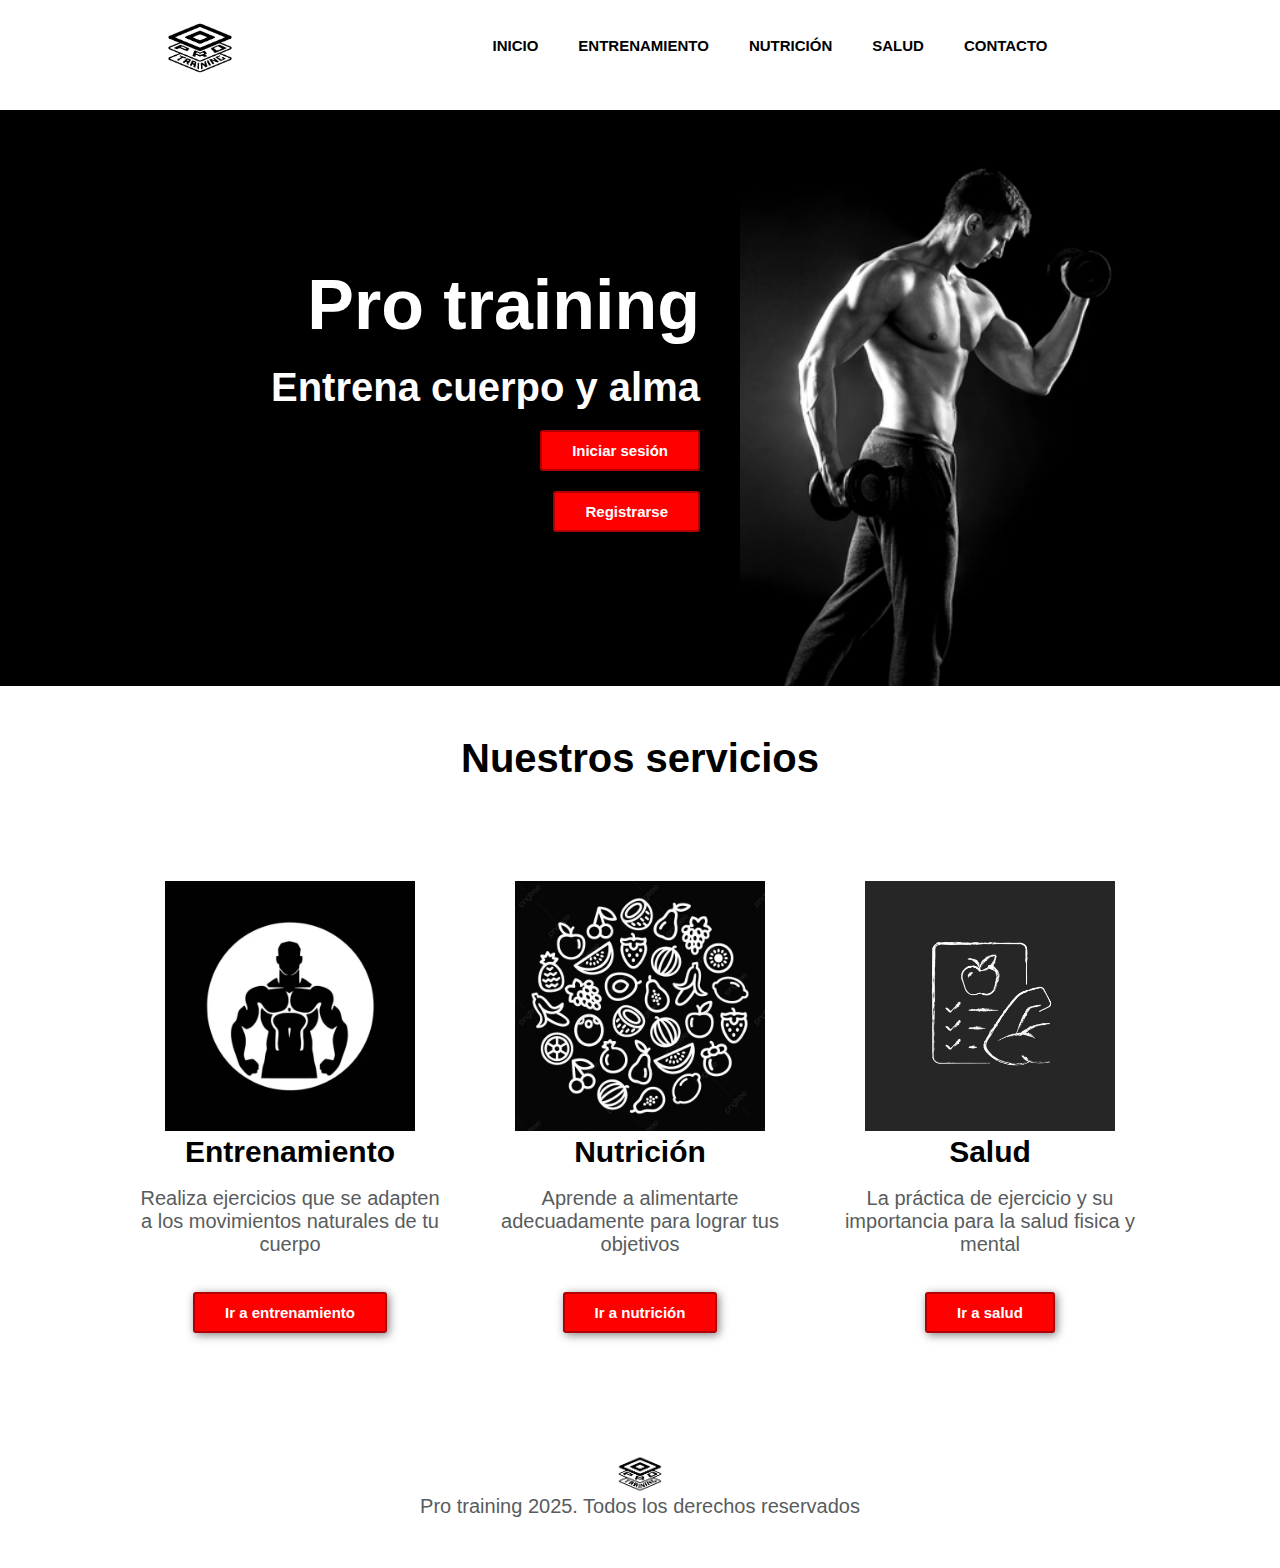
<file: index.html>
<!DOCTYPE html>
<html lang="en">
<head>
    <meta charset="UTF-8">
    <meta name="viewport" content="width=device-width, initial-scale=1.0">
    <title>Pro training</title>
    <link rel="stylesheet" href="styles.css">
</head>
<body>
    <!---Copiar desde aqui-->
    <header>
        <div class="logosuperior">
            <img src="img/logo.png" alt="logo Pro Training" class="logosup">
        </div>
        <nav>
            <ul class="menu-principal">
                <li><a href="index.html">INICIO</a></li>
                <li><a href="entrena.html">ENTRENAMIENTO</a>
                    <ul class="menu-desplegable">
                        <li><a href="fullbody.html">Full body</a></li>
                        <li><a href="trensup.html">Tren superior</a></li>
                        <li><a href="treninf.html">Tren inferior</a></li>
                    </ul></li>
                <li><a href="nutricion.html">NUTRICIÓN</a>
                    <ul class="menu-desplegable">
                        <li><a href="plandefinicion.html">Plan definición</a></li>
                        <li><a href="planmuscular.html">Plan masa muscular</a></li>
                    </ul></li>
                <li><a href="salud.html">SALUD</a></li>
                <li><a href="contacto.html">CONTACTO</a></li>
            </ul>
        </nav>
    </header>
    <!---Hasta aqui-->
    <div class="inicio-pre">
        <div class="bloque1">
        <h1>Pro training</h1>
        <h2 class="blanco">Entrena cuerpo y alma</h2>
    <button class="btn-inicioses"><a href="iniciosesion.html">Iniciar sesión</a></button>
        <button class="btn-registro"><a href="registro.html">Registrarse</a></button>  
        </div>
        <img src="img/foto_header.jpg" alt="Imagen inicio" class="img-inicio">
    </div>
    
    <h2 class="subti">Nuestros servicios</h2>
    <section class="nservicios">
        <div class="columnas">
            <img src="img/carr1.jpg" alt="Carta1" class="imagenes-carr"><br>
            <h3>Entrenamiento</h3><br>
            <p>Realiza ejercicios que se adapten a los movimientos naturales de tu cuerpo</p><br><br>
            <button><a href="entrena.html">Ir a entrenamiento</a></button>
        </div>
        <div class="columnas">
            <img src="img/carr2.png" alt="Carta2" class="imagenes-carr"><br>
            <h3>Nutrición</h3><br>
            <p>Aprende a alimentarte adecuadamente para lograr tus objetivos</p><br><br>
            <button><a href="nutricion.html">Ir a nutrición</a></button>
        </div>
        <div class="columnas">
            <img src="img/carr3.jpg" alt="Carta3" class="imagenes-carr"><br>
            <h3>Salud</h3><br>
            <p>La práctica de ejercicio y su importancia para la salud fisica y mental</p><br><br>
            <button><a href="salud.html">Ir a salud</a></button>
        </div>
    </div>
    </section>
    <footer>
        <img src="img/logo.png" alt="Pro Training Logo">
        <p>Pro training 2025. Todos los derechos reservados</p>
    </footer>
</body>
</html>
</file>
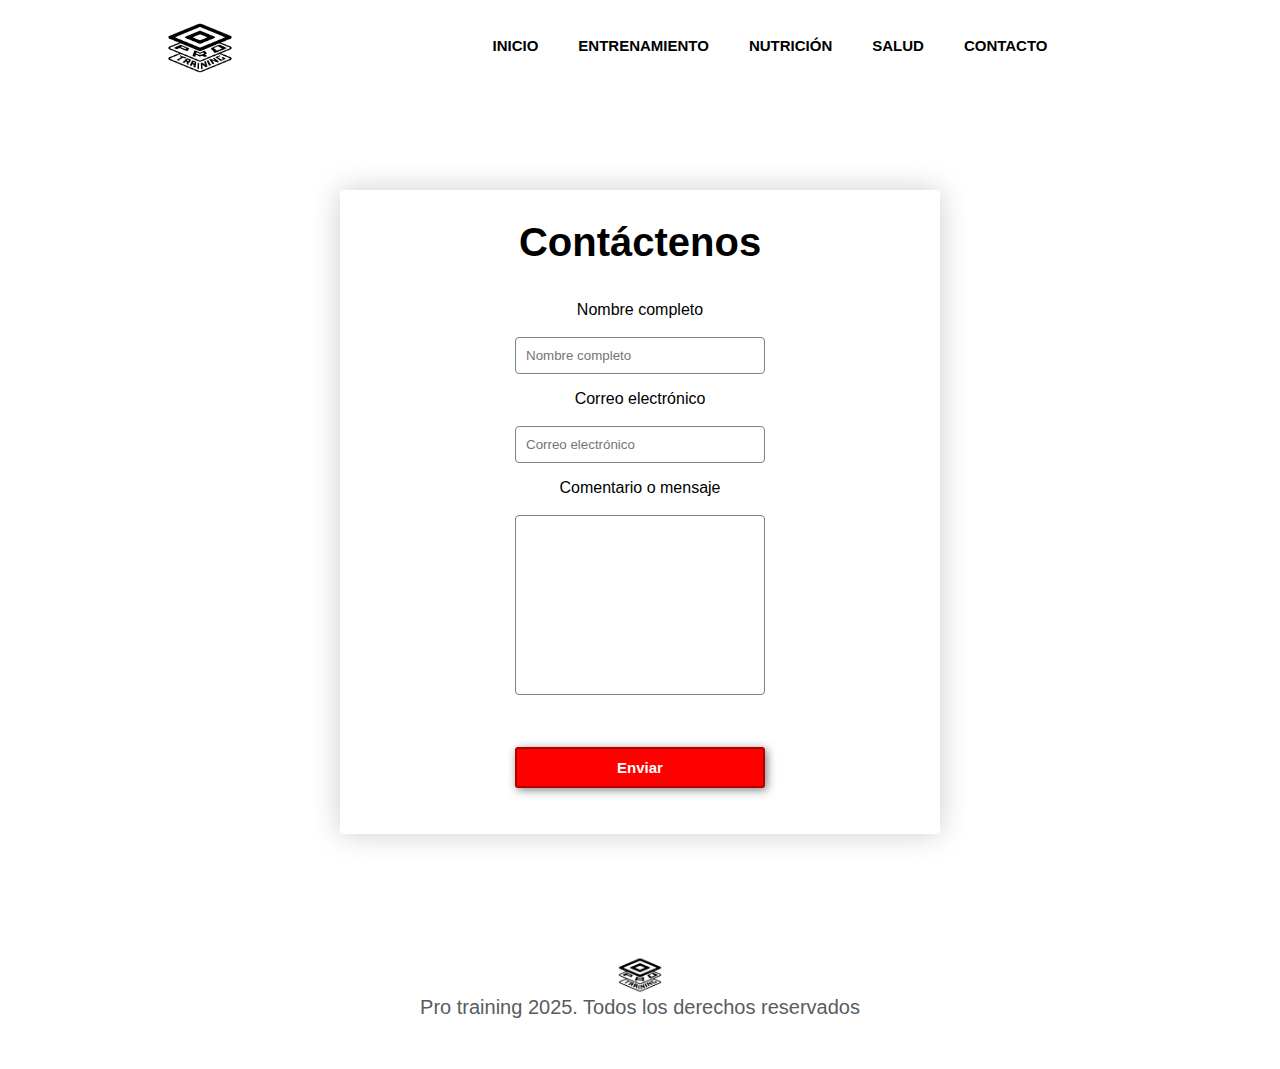
<file: contacto.html>
<!DOCTYPE html>
<html lang="en">
<head>
    <meta charset="UTF-8">
    <meta name="viewport" content="width=device-width, initial-scale=1.0">
    <title>Pro training</title>
    <link rel="stylesheet" href="styles.css">
</head>
<body>
    <header>
        <div class="logosuperior">
            <img src="img/logo.png" alt="logo Pro Training" class="logosup">
        </div>
        <nav>
            <ul class="menu-principal">
                <li><a href="index.html">INICIO</a></li>
                <li><a href="entrena.html">ENTRENAMIENTO</a>
                    <ul class="menu-desplegable">
                        <li><a href="fullbody.html">Full body</a></li>
                        <li><a href="trensup.html">Tren superior</a></li>
                        <li><a href="treninf.html">Tren inferior</a></li>
                    </ul></li>
                <li><a href="nutricion.html">NUTRICIÓN</a>
                    <ul class="menu-desplegable">
                        <li><a href="plandefinicion.html">Plan definición</a></li>
                        <li><a href="planmuscular.html">Plan masa muscular</a></li>
                    </ul></li>
                <li><a href="salud.html">SALUD</a></li>
                <li><a href="contacto.html">CONTACTO</a></li>
            </ul>
        </nav>
    </header>
    <form action="" class="form-contacto">
        <h2>Contáctenos</h2><br><br>
        <label for="nombrecon">Nombre completo</label><br>
        <input type="text" id="nombrecon" name="nombre" placeholder="Nombre completo">
        <label for="correocon">Correo electrónico</label><br>
        <input type="email" id="correocon" name="email" placeholder="Correo electrónico">
        <label for="comentariocon">Comentario o mensaje</label><br>
        <input type="text" id="comentariocon" name="comentario"><br><br>
        <input type="submit" value="Enviar" class="btnforms">
    </form>
    <footer>
        <img src="img/logo.png" alt="Pro Training Logo">
        <p>Pro training 2025. Todos los derechos reservados</p>
    </footer>
</body>
</html>
</file>
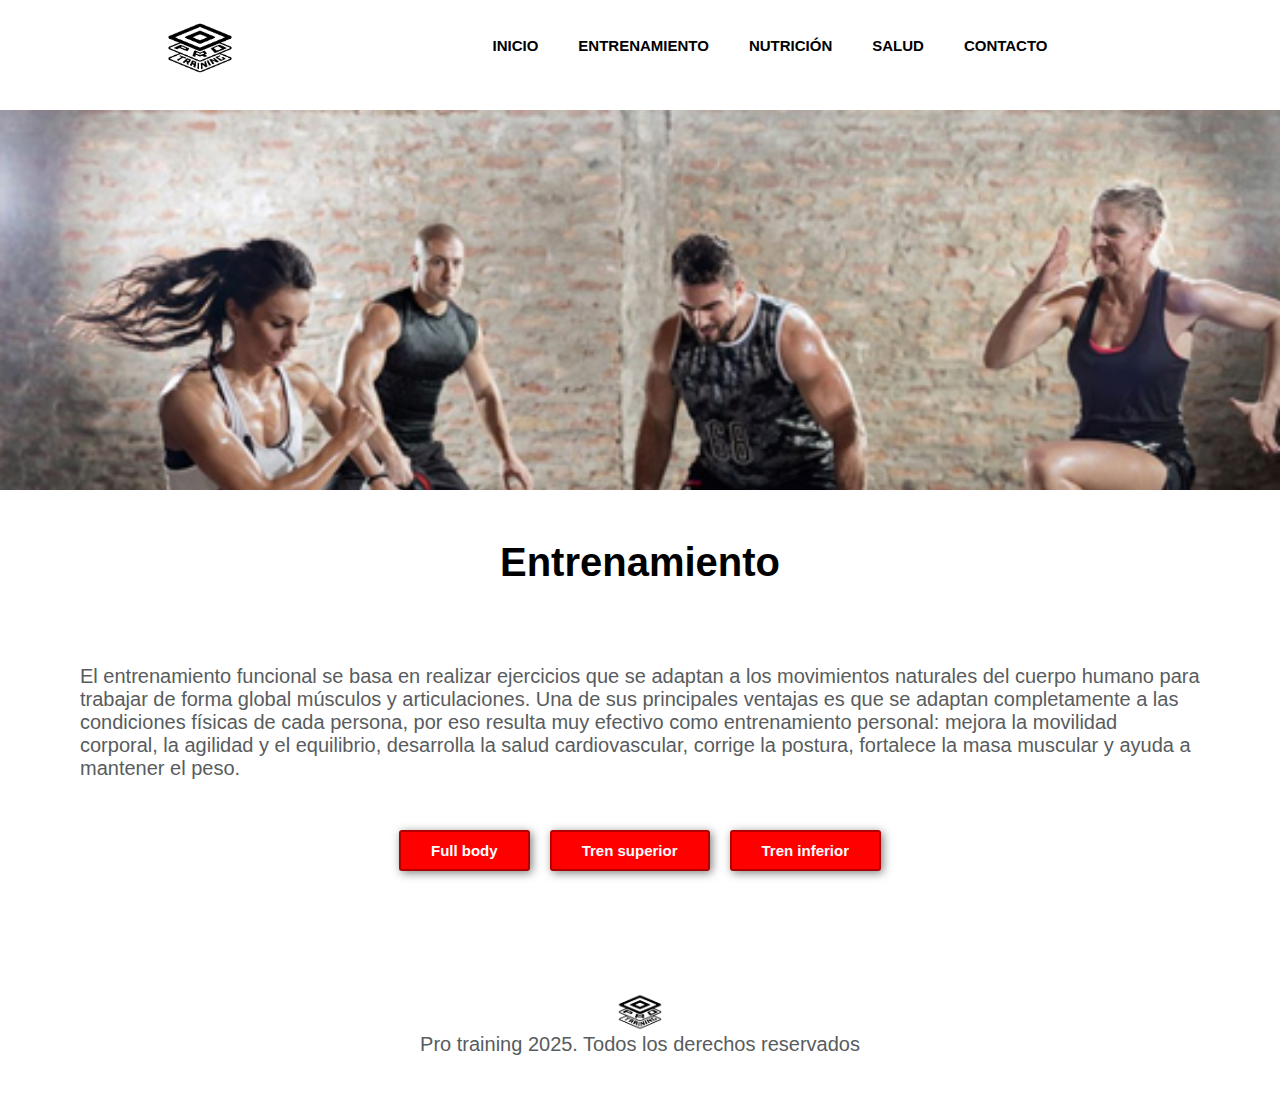
<file: entrena.html>
<!DOCTYPE html>
<html lang="es">
<head>
    <meta charset="UTF-8">
    <meta name="viewport" content="width=device-width, initial-scale=1.0">
    <title>Pro training</title>
    <link rel="stylesheet" href="styles.css">
    
</head>
<body>

    <header>
        <div class="logosuperior">
            <img src="img/logo.png" alt="logo Pro Training" class="logosup">
        </div>
        <nav>
            <ul class="menu-principal">
                <li><a href="index.html">INICIO</a></li>
                <li><a href="entrena.html">ENTRENAMIENTO</a>
                    <ul class="menu-desplegable">
                        <li><a href="fullbody.html">Full body</a></li>
                        <li><a href="trensup.html">Tren superior</a></li>
                        <li><a href="treninf.html">Tren inferior</a></li>
                    </ul></li>
                <li><a href="nutricion.html">NUTRICIÓN</a>
                    <ul class="menu-desplegable">
                        <li><a href="plandefinicion.html">Plan definición</a></li>
                        <li><a href="planmuscular.html">Plan masa muscular</a></li>
                    </ul></li>
                <li><a href="salud.html">SALUD</a></li>
                <li><a href="contacto.html">CONTACTO</a></li>
            </ul>
        </nav>
    </header>
<div  class="entre1"></div>
<h2 class="titulosgenerales">Entrenamiento</h2>

<p class="parrafogene">
    El entrenamiento funcional se basa en realizar ejercicios que se adaptan a los movimientos naturales del cuerpo humano</strong> 
    para trabajar de forma global músculos y articulaciones. Una de sus principales ventajas es que 
    se adaptan completamente a las condiciones físicas de cada persona, por eso resulta muy efectivo como entrenamiento personal: 
    mejora la movilidad corporal, la agilidad y el equilibrio, desarrolla la salud cardiovascular, corrige la postura, 
    fortalece la masa muscular y ayuda a mantener el peso.
</p>

<div class="btndireccion">
<button><a href="fullbody.html">Full body</a></button>
<button><a href="trensup.html">Tren superior</a></button>
<button><a href="treninf.html">Tren inferior</a></button>
</div>

<footer>
    <img src="img/logo.png" alt="Pro Training Logo">
    <p>Pro training 2025. Todos los derechos reservados</p>
</footer>

</body>
</html>
</file>
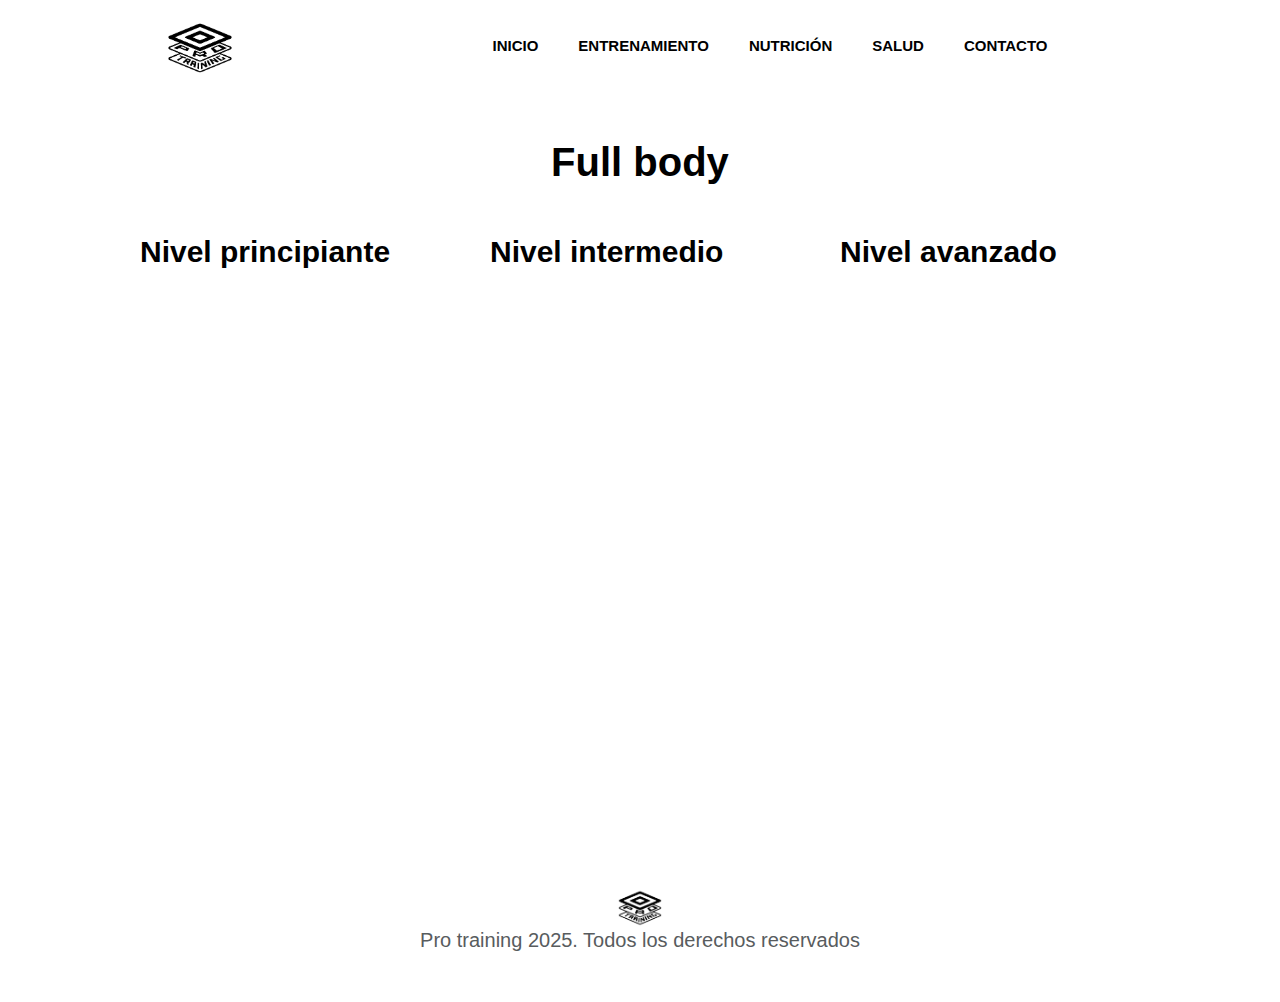
<file: fullbody.html>
<!DOCTYPE html>
<html lang="es">
<head>
    <meta charset="UTF-8">
    <meta name="viewport" content="width=device-width, initial-scale=1.0">
    <title>Pro training</title>
    <link rel="stylesheet" href="styles.css">
</head>
<body>

    <header>
        <div class="logosuperior">
            <img src="img/logo.png" alt="logo Pro Training" class="logosup">
        </div>
        <nav>
            <ul class="menu-principal">
                <li><a href="index.html">INICIO</a></li>
                <li><a href="entrena.html">ENTRENAMIENTO</a>
                    <ul class="menu-desplegable">
                        <li><a href="fullbody.html">Full body</a></li>
                        <li><a href="trensup.html">Tren superior</a></li>
                        <li><a href="treninf.html">Tren inferior</a></li>
                    </ul></li>
                <li><a href="nutricion.html">NUTRICIÓN</a>
                    <ul class="menu-desplegable">
                        <li><a href="plandefinicion.html">Plan definición</a></li>
                        <li><a href="planmuscular.html">Plan masa muscular</a></li>
                    </ul></li>
                <li><a href="salud.html">SALUD</a></li>
                <li><a href="contacto.html">CONTACTO</a></li>
            </ul>
        </nav>
    </header>

    <!-- Títulos -->
    <main>
        
        <h2 class="titulosgenerales">Full body</h2>

        <!-- Sección de niveles -->
        <section class="vidsecciones">
            <div class="videoscol">
                <h3>Nivel principiante</h3><br>
                <iframe width="300" height="200" src="https://www.youtube.com/embed/VIDEO_ID1" frameborder="0" allowfullscreen></iframe><br><br>
            </div>

            <div class="videoscol">
                <h3>Nivel intermedio</h3><br>
                <iframe width="300" height="200" src="https://www.youtube.com/embed/VIDEO_ID2" frameborder="0" allowfullscreen></iframe><br><br>
            </div>

            <div class="videoscol">
                <h3>Nivel avanzado</h3><br>
                <iframe width="300" height="200" src="https://www.youtube.com/embed/VIDEO_ID3" frameborder="0" allowfullscreen></iframe><br><br>
            </div>
        </section><br><br>

        <section class="vidsecciones">
            <div class="videoscol">
                <iframe width="300" height="200" src="https://www.youtube.com/embed/VIDEO_ID1" frameborder="0" allowfullscreen></iframe><br><br>
            </div>

            <div class="videoscol">
                <iframe width="300" height="200" src="https://www.youtube.com/embed/VIDEO_ID2" frameborder="0" allowfullscreen></iframe><br><br>
            </div>

            <div class="videoscol">
                <iframe width="300" height="200" src="https://www.youtube.com/embed/VIDEO_ID3" frameborder="0" allowfullscreen></iframe><br><br>
            </div>
        </section>
    </main>

    <!-- Footer -->
    <footer>
        <img src="img/logo.png" alt="Pro Training Logo">
        <p>Pro training 2025. Todos los derechos reservados</p>
    </footer>

</body>
</html>
</file>
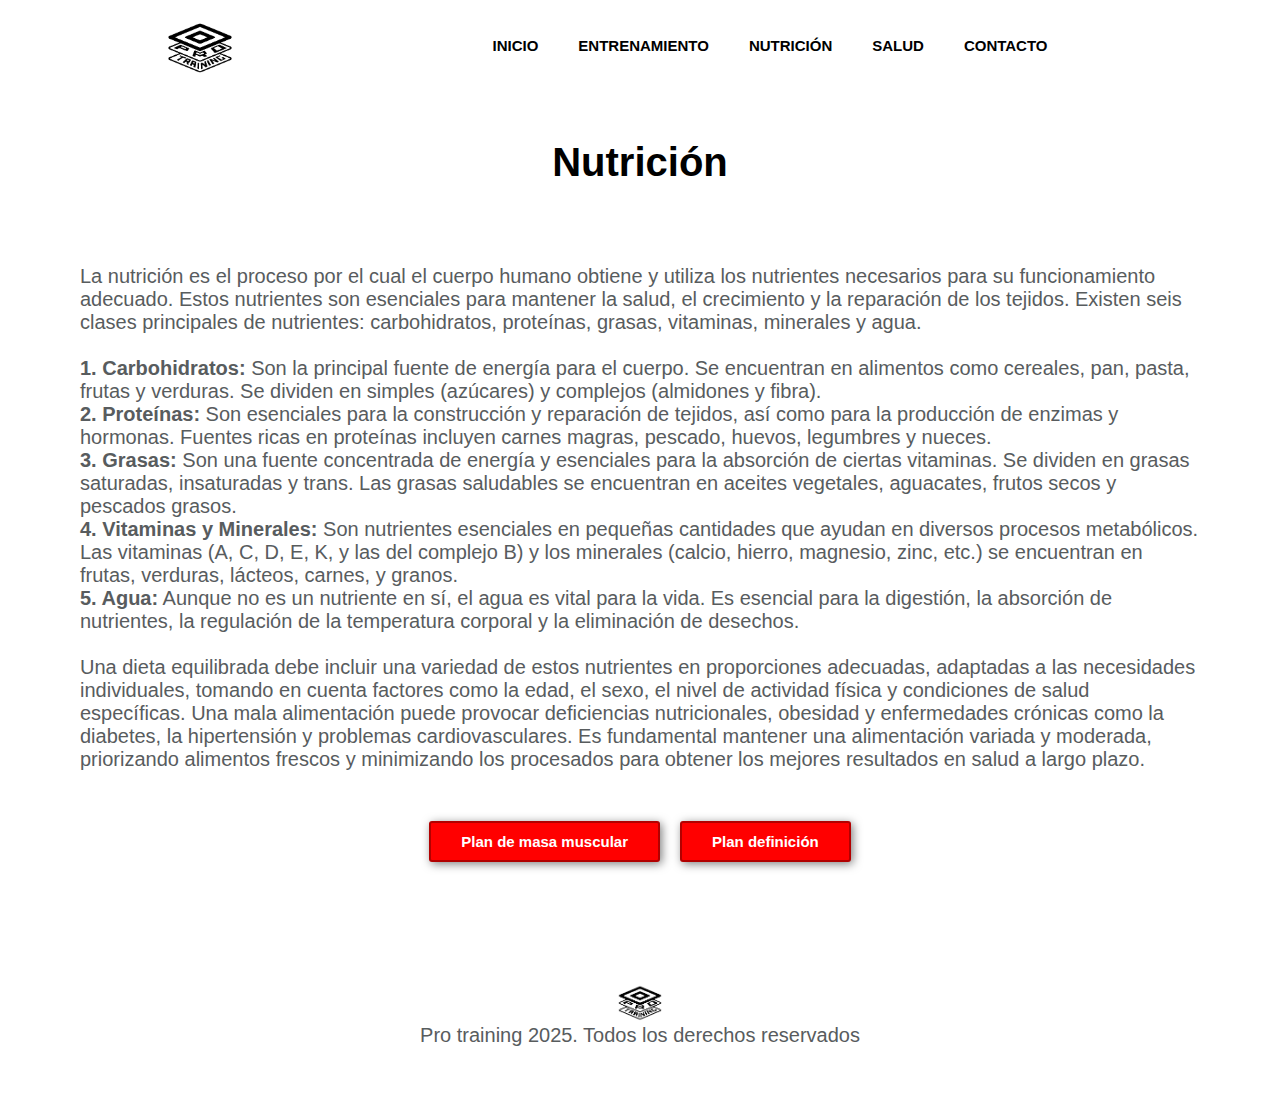
<file: nutricion.html>
<!DOCTYPE html>
<html lang="en">
<head>
    <meta charset="UTF-8">
    <meta name="viewport" content="width=device-width, initial-scale=1.0">
    <title>Pro trining</title>
    <link rel="stylesheet" href="styles.css">
</head>
<body>
    <header>
        <div class="logosuperior">
            <img src="img/logo.png" alt="logo Pro Training" class="logosup">
        </div>
        <nav>
            <ul class="menu-principal">
                <li><a href="index.html">INICIO</a></li>
                <li><a href="entrena.html">ENTRENAMIENTO</a>
                    <ul class="menu-desplegable">
                        <li><a href="fullbody.html">Full body</a></li>
                        <li><a href="trensup.html">Tren superior</a></li>
                        <li><a href="treninf.html">Tren inferior</a></li>
                    </ul></li>
                <li><a href="nutricion.html">NUTRICIÓN</a>
                    <ul class="menu-desplegable">
                        <li><a href="plandefinicion.html">Plan definición</a></li>
                        <li><a href="planmuscular.html">Plan masa muscular</a></li>
                    </ul></li>
                <li><a href="salud.html">SALUD</a></li>
                <li><a href="contacto.html">CONTACTO</a></li>
            </ul>
        </nav>
    </header>
    <h2 class="titulosgenerales">Nutrición</h2>
    <div>
        <p class="parrafogene">
            La nutrición es el proceso por el cual el cuerpo humano obtiene y utiliza los nutrientes necesarios para su funcionamiento adecuado. Estos nutrientes son esenciales para mantener la salud, el crecimiento y la reparación de los tejidos. Existen seis clases principales de nutrientes: carbohidratos, proteínas, grasas, vitaminas, minerales y agua. <br><br>
            <b>1. Carbohidratos:</b> Son la principal fuente de energía para el cuerpo. Se encuentran en alimentos como cereales, pan, pasta, frutas y verduras. Se dividen en simples (azúcares) y complejos (almidones y fibra). <br>
            <b>2.	Proteínas:</b> Son esenciales para la construcción y reparación de tejidos, así como para la producción de enzimas y hormonas. Fuentes ricas en proteínas incluyen carnes magras, pescado, huevos, legumbres y nueces. <br>
            <b>3.	Grasas:</b> Son una fuente concentrada de energía y esenciales para la absorción de ciertas vitaminas. Se dividen en grasas saturadas, insaturadas y trans. Las grasas saludables se encuentran en aceites vegetales, aguacates, frutos secos y pescados grasos. <br>
            <b>4.	Vitaminas y Minerales:</b> Son nutrientes esenciales en pequeñas cantidades que ayudan en diversos procesos metabólicos. Las vitaminas (A, C, D, E, K, y las del complejo B) y los minerales (calcio, hierro, magnesio, zinc, etc.) se encuentran en frutas, verduras, lácteos, carnes, y granos. <br>
            <b>5.	Agua:</b> Aunque no es un nutriente en sí, el agua es vital para la vida. Es esencial para la digestión, la absorción de nutrientes, la regulación de la temperatura corporal y la eliminación de desechos. <br><br>
            Una dieta equilibrada debe incluir una variedad de estos nutrientes en proporciones adecuadas, adaptadas a las necesidades individuales, tomando en cuenta factores como la edad, el sexo, el nivel de actividad física y condiciones de salud específicas. Una mala alimentación puede provocar deficiencias nutricionales, obesidad y enfermedades crónicas como la diabetes, la hipertensión y problemas cardiovasculares.
            Es fundamental mantener una alimentación variada y moderada, priorizando alimentos frescos y minimizando los procesados para obtener los mejores resultados en salud a largo plazo.

        </p>
    </div>

    <div class="btndireccion">
        <button><a href="planmuscular.html">Plan de masa muscular</a></button>
        <button><a href="plandefinicion.html">Plan definición</a></button>
        </div>

    <footer>
        <img src="img/logo.png" alt="Pro Training Logo">
        <p>Pro training 2025. Todos los derechos reservados</p>
    </footer>
</body>
</html>
</file>
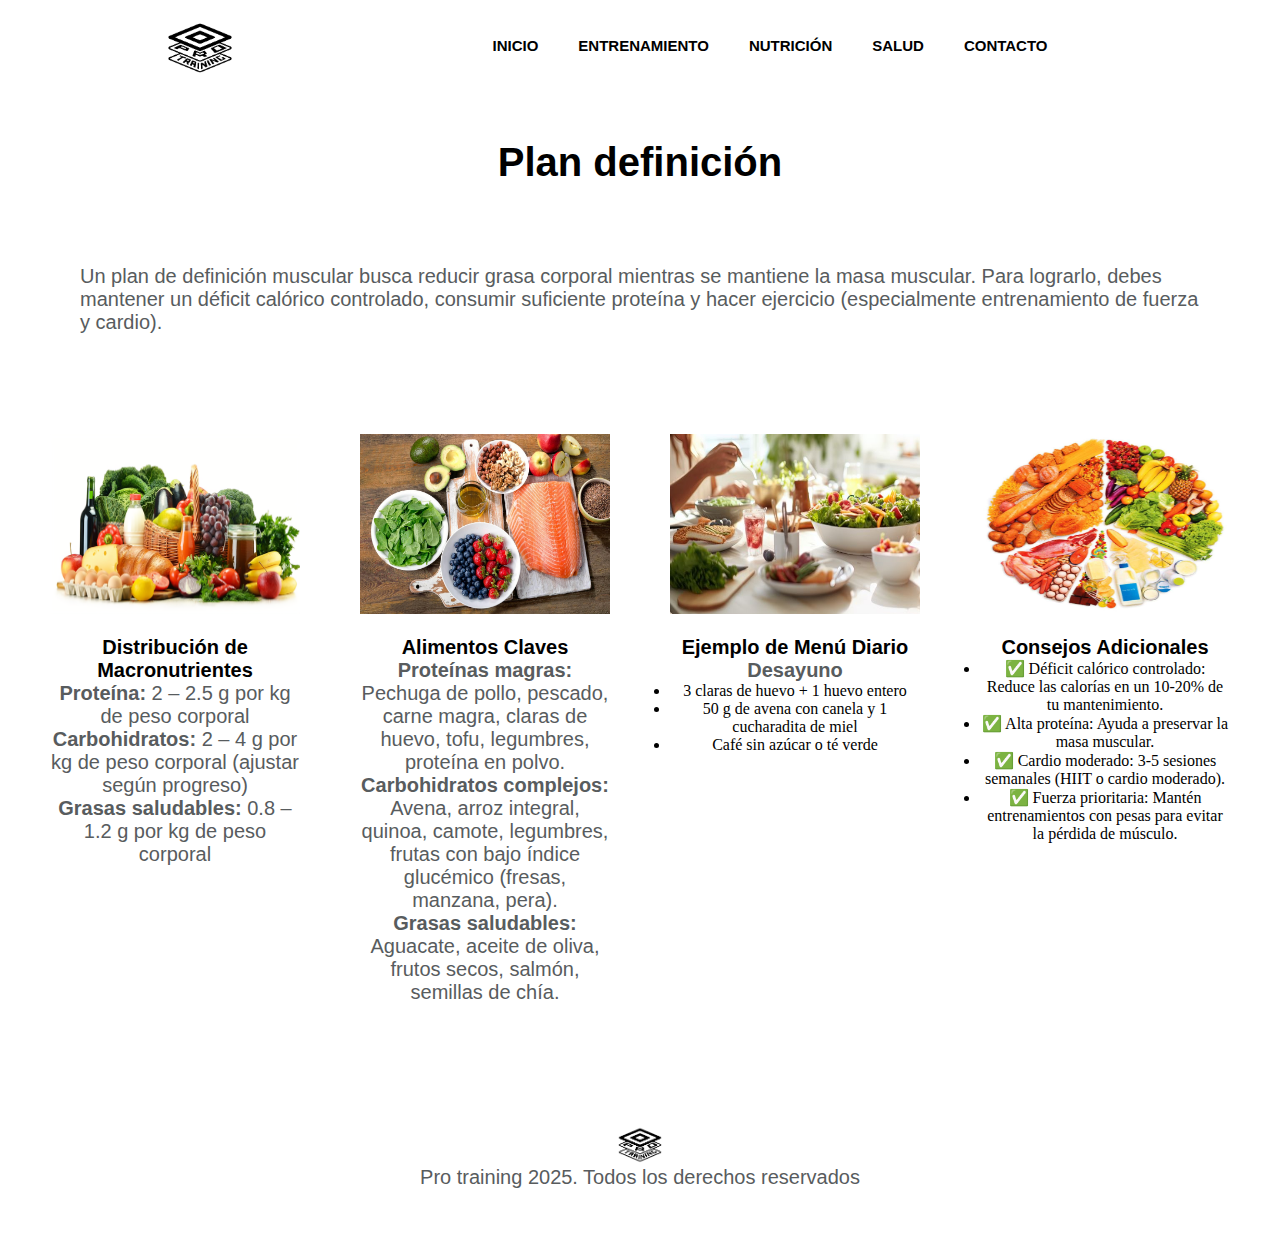
<file: plandefinicion.html>
<!DOCTYPE html>
<html lang="es">
<head>
    <meta charset="UTF-8">
    <meta name="viewport" content="width=device-width, initial-scale=1.0">
    <title>Plan Definición</title>
    <link rel="stylesheet" href="styles.css"> <!-- Enlace al CSS específico -->
</head>
<body>

    <header>
        <div class="logosuperior">
            <img src="img/logo.png" alt="logo Pro Training" class="logosup">
        </div>
        <nav>
            <ul class="menu-principal">
                <li><a href="index.html">INICIO</a></li>
                <li><a href="entrena.html">ENTRENAMIENTO</a>
                    <ul class="menu-desplegable">
                        <li><a href="fullbody.html">Full body</a></li>
                        <li><a href="trensup.html">Tren superior</a></li>
                        <li><a href="treninf.html">Tren inferior</a></li>
                    </ul></li>
                <li><a href="nutricion.html">NUTRICIÓN</a>
                    <ul class="menu-desplegable">
                        <li><a href="plandefinicion.html">Plan definición</a></li>
                        <li><a href="planmuscular.html">Plan masa muscular</a></li>
                    </ul></li>
                <li><a href="salud.html">SALUD</a></li>
                <li><a href="contacto.html">CONTACTO</a></li>
            </ul>
        </nav>
    </header>

    <section class="header">
        <h2 class="titulosgenerales">Plan definición</h2>
        <p class="parrafogene">
            Un plan de definición muscular busca reducir grasa corporal mientras se mantiene la masa muscular. 
            Para lograrlo, debes mantener un déficit calórico controlado, consumir suficiente proteína y hacer ejercicio 
            (especialmente entrenamiento de fuerza y cardio).
        </p>
    </section>

    <section class="contenido">
        <div class="bloque">
            <img src="img/dist1.jpg" alt="Macronutrientes"><br><br>
            <h2 class="subtitulo">Distribución de Macronutrientes</h2>
            <p><strong>Proteína:</strong> 2 – 2.5 g por kg de peso corporal</p>
            <p><strong>Carbohidratos:</strong> 2 – 4 g por kg de peso corporal (ajustar según progreso)</p>
            <p><strong>Grasas saludables:</strong> 0.8 – 1.2 g por kg de peso corporal</p>
        </div>

        <div class="bloque">
            <img src="img/clav2.jpg" alt="Alimentos Claves"><br><br>
            <h2 class="subtitulo">Alimentos Claves</h2>
            <p><strong>Proteínas magras:</strong> Pechuga de pollo, pescado, carne magra, claras de huevo, tofu, legumbres, proteína en polvo.</p>
            <p><strong>Carbohidratos complejos:</strong> Avena, arroz integral, quinoa, camote, legumbres, frutas con bajo índice glucémico (fresas, manzana, pera).</p>
            <p><strong>Grasas saludables:</strong> Aguacate, aceite de oliva, frutos secos, salmón, semillas de chía.</p>
        </div>

        <div class="bloque">
            <img src="img/Menu3.jpg" alt="Ejemplo de Menú Diario"><br><br>
            <h2 class="subtitulo">Ejemplo de Menú Diario</h2>
            <p><strong>Desayuno</strong></p>
            <ul>
                <li>3 claras de huevo + 1 huevo entero</li>
                <li>50 g de avena con canela y 1 cucharadita de miel</li>
                <li>Café sin azúcar o té verde</li>
            </ul>
        </div>

        <div class="bloque">
            <img src="img/con4.jpg" alt="Consejos Adicionales"><br><br>
            <h2 class="subtitulo">Consejos Adicionales</h2>
            <ul>
                <li>✅ Déficit calórico controlado: Reduce las calorías en un 10-20% de tu mantenimiento.</li>
                <li>✅ Alta proteína: Ayuda a preservar la masa muscular.</li>
                <li>✅ Cardio moderado: 3-5 sesiones semanales (HIIT o cardio moderado).</li>
                <li>✅ Fuerza prioritaria: Mantén entrenamientos con pesas para evitar la pérdida de músculo.</li>
            </ul>
        </div>
    </section>
    <footer>
        <img src="img/logo.png" alt="Pro Training Logo">
        <p>Pro training 2025. Todos los derechos reservados</p>
    </footer>
</body>
</html>
</file>
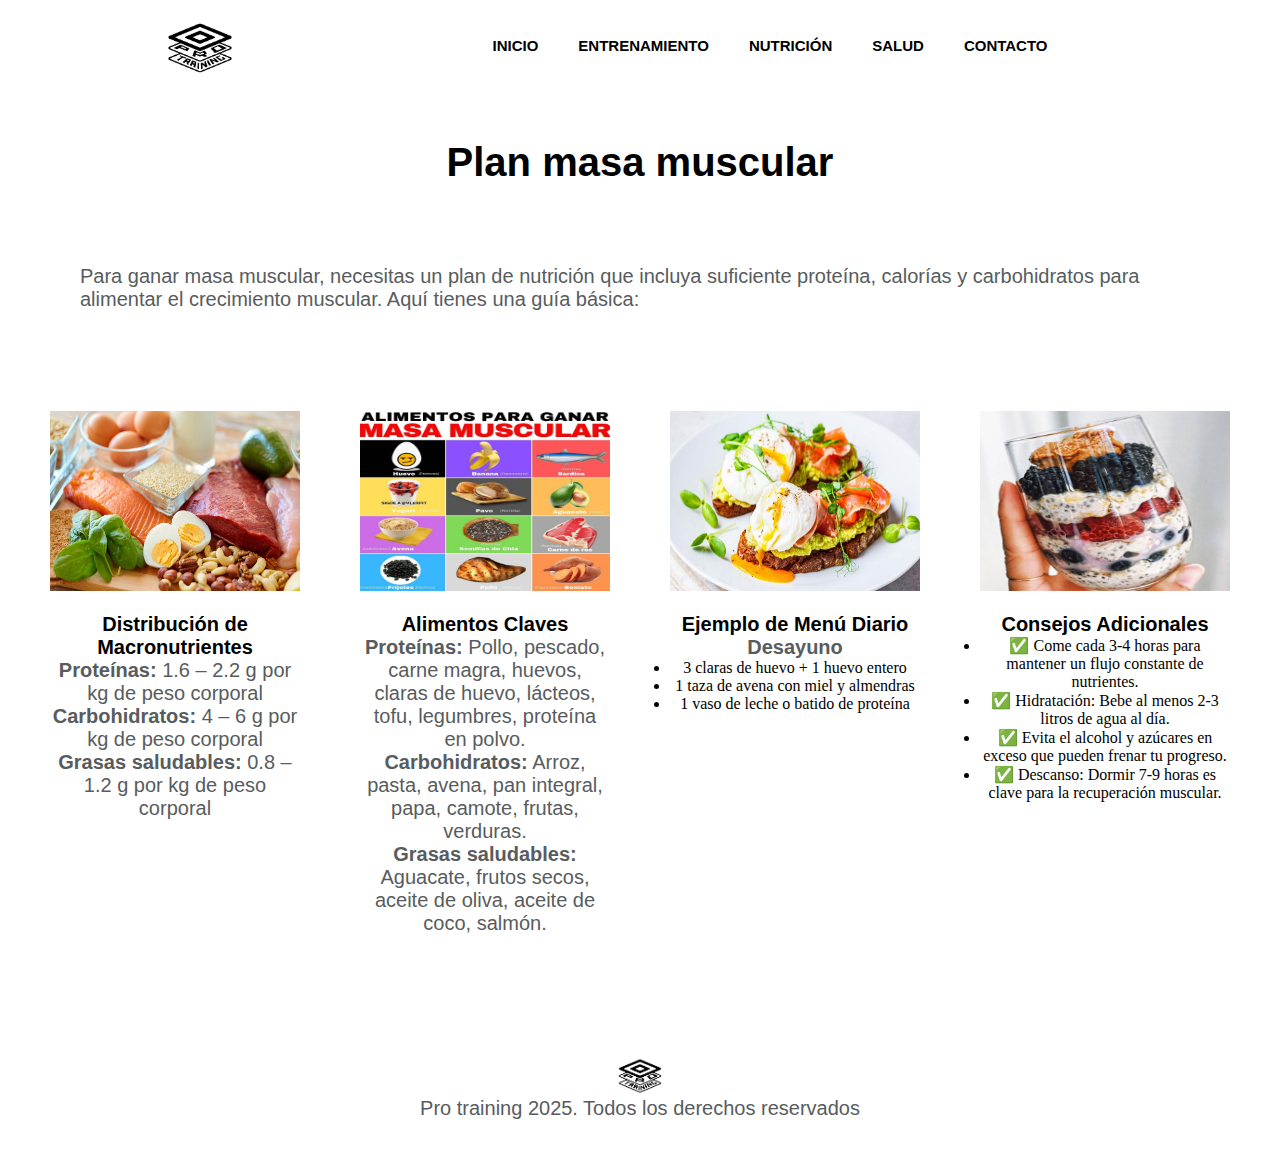
<file: planmuscular.html>
<!DOCTYPE html>
<html lang="es">
<head>
    <meta charset="UTF-8">
    <meta name="viewport" content="width=device-width, initial-scale=1.0">
    <title>Pro training</title>
    <link rel="stylesheet" href="styles.css"> <!-- Enlace al CSS específico -->
</head>
<body>

    <header>
        <div class="logosuperior">
            <img src="img/logo.png" alt="logo Pro Training" class="logosup">
        </div>
        <nav>
            <ul class="menu-principal">
                <li><a href="index.html">INICIO</a></li>
                <li><a href="entrena.html">ENTRENAMIENTO</a>
                    <ul class="menu-desplegable">
                        <li><a href="fullbody.html">Full body</a></li>
                        <li><a href="trensup.html">Tren superior</a></li>
                        <li><a href="treninf.html">Tren inferior</a></li>
                    </ul></li>
                <li><a href="nutricion.html">NUTRICIÓN</a>
                    <ul class="menu-desplegable">
                        <li><a href="plandefinicion.html">Plan definición</a></li>
                        <li><a href="planmuscular.html">Plan masa muscular</a></li>
                    </ul></li>
                <li><a href="salud.html">SALUD</a></li>
                <li><a href="contacto.html">CONTACTO</a></li>
            </ul>
        </nav>
    </header>
    <section class="header">
        <h2 class="titulosgenerales">Plan masa muscular</h2>
        <p class="parrafogene">
            Para ganar masa muscular, necesitas un plan de nutrición que incluya suficiente proteína, 
            calorías y carbohidratos para alimentar el crecimiento muscular. Aquí tienes una guía básica:
        </p>
    </section>

    <section class="contenido">
        <div class="bloque">
            <img src="img/alimentosclave.jpg" alt="Macronutrientes"><br><br>
            <h3 class="subtitulo">Distribución de Macronutrientes</h3>
            <p><strong>Proteínas:</strong> 1.6 – 2.2 g por kg de peso corporal</p>
            <p><strong>Carbohidratos:</strong> 4 – 6 g por kg de peso corporal</p>
            <p><strong>Grasas saludables:</strong> 0.8 – 1.2 g por kg de peso corporal</p>
        </div>

        <div class="bloque">
            <img src="img/macro2.jpg.jpg" alt="Alimentos Claves"><br><br>
            <h3 class="subtitulo">Alimentos Claves</h3>
            <p><strong>Proteínas:</strong> Pollo, pescado, carne magra, huevos, claras de huevo, lácteos, tofu, legumbres, proteína en polvo.</p>
            <p><strong>Carbohidratos:</strong> Arroz, pasta, avena, pan integral, papa, camote, frutas, verduras.</p>
            <p><strong>Grasas saludables:</strong> Aguacate, frutos secos, aceite de oliva, aceite de coco, salmón.</p>
        </div>

        <div class="bloque">
            <img src="img/menugmm.jpeg" alt="Ejemplo de Menú Diario"><br><br>
            <h3 class="subtitulo">Ejemplo de Menú Diario</h3>
            <p><strong>Desayuno</strong></p>
            <ul>
                <li>3 claras de huevo + 1 huevo entero</li>
                <li>1 taza de avena con miel y almendras</li>
                <li>1 vaso de leche o batido de proteína</li>
            </ul>
        </div>

        <div class="bloque">
            <img src="img/consejo4.jpg" alt="Consejos Adicionales"><br><br>
            <h3 class="subtitulo">Consejos Adicionales</h3>
            <ul>
                <li>✅ Come cada 3-4 horas para mantener un flujo constante de nutrientes.</li>
                <li>✅ Hidratación: Bebe al menos 2-3 litros de agua al día.</li>
                <li>✅ Evita el alcohol y azúcares en exceso que pueden frenar tu progreso.</li>
                <li>✅ Descanso: Dormir 7-9 horas es clave para la recuperación muscular.</li>
            </ul>
        </div>
    </section>
    <footer>
        <img src="img/logo.png" alt="Pro Training Logo">
        <p>Pro training 2025. Todos los derechos reservados</p>
    </footer>
</body>
</html>
</file>
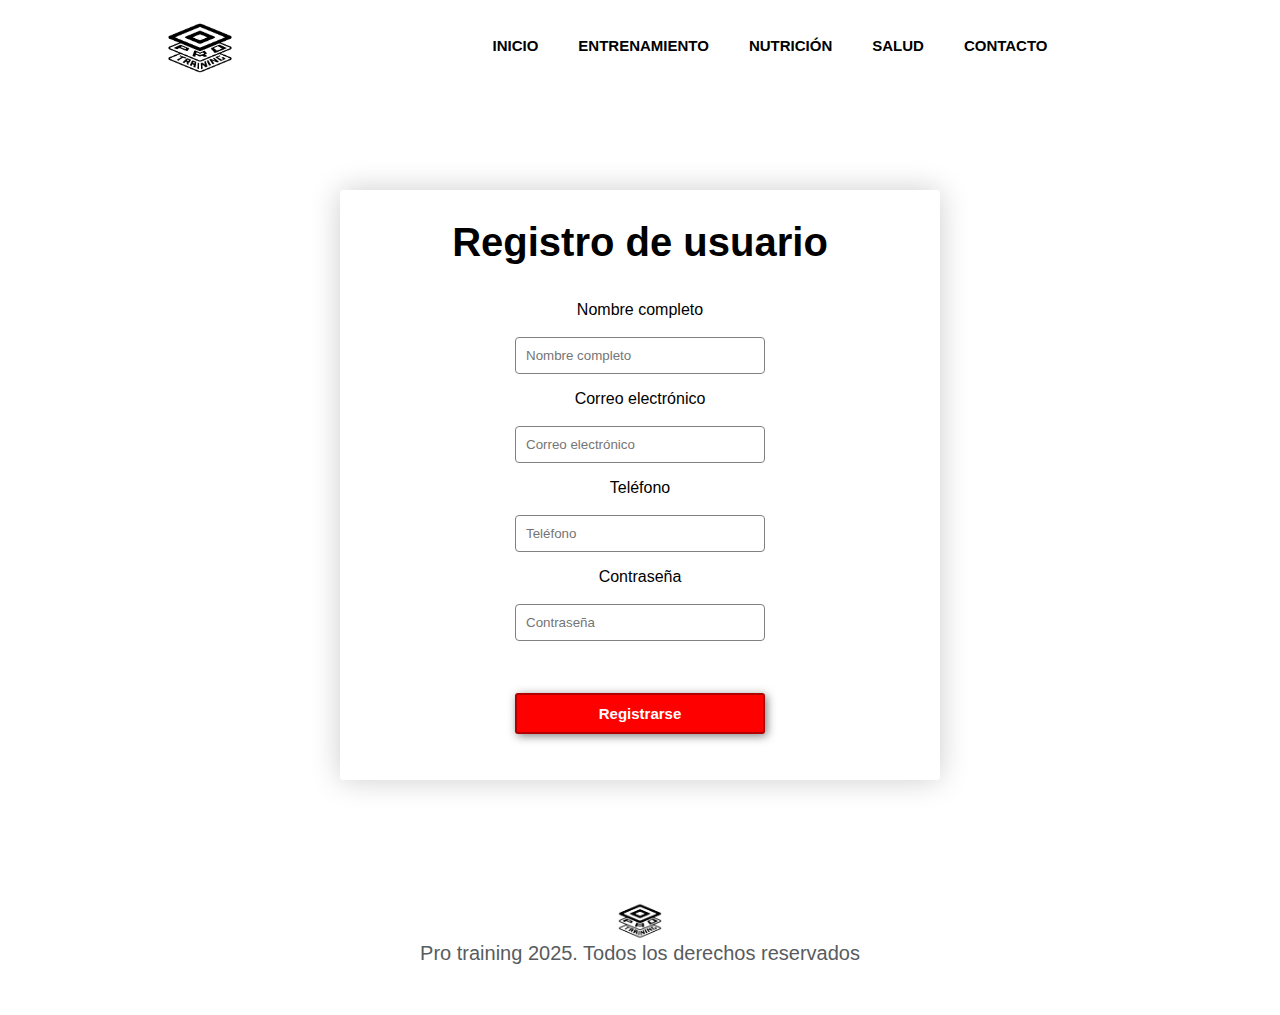
<file: registro.html>
<!DOCTYPE html>
<html lang="en">
<head>
    <meta charset="UTF-8">
    <meta name="viewport" content="width=device-width, initial-scale=1.0">
    <title>Pro Training</title>
    <link rel="stylesheet" href="styles.css">
</head>
<body>
    <header>
        <div class="logosuperior">
            <img src="img/logo.png" alt="logo Pro Training" class="logosup">
        </div>
        <nav>
            <ul class="menu-principal">
                <li><a href="index.html">INICIO</a></li>
                <li><a href="entrena.html">ENTRENAMIENTO</a>
                    <ul class="menu-desplegable">
                        <li><a href="fullbody.html">Full body</a></li>
                        <li><a href="trensup.html">Tren superior</a></li>
                        <li><a href="treninf.html">Tren inferior</a></li>
                    </ul></li>
                <li><a href="nutricion.html">NUTRICIÓN</a>
                    <ul class="menu-desplegable">
                        <li><a href="plandefinicion.html">Plan definición</a></li>
                        <li><a href="planmuscular.html">Plan masa muscular</a></li>
                    </ul></li>
                <li><a href="salud.html">SALUD</a></li>
                <li><a href="contacto.html">CONTACTO</a></li>
            </ul>
        </nav>
    </header>
    <form action="">
        <h2>Registro de usuario</h2><br><br>
        <label for="nombre-reg">Nombre completo</label><br>
        <input type="text" id="nombre-reg" name="nomreg" placeholder="Nombre completo">
        <label for="correo-ini">Correo electrónico</label><br>
        <input type="email" id="correo-ini" name="email" placeholder="Correo electrónico">
        <label for="tel-reg">Teléfono</label><br>
        <input type="number" id="tel-reg" name="telefono" placeholder="Teléfono">
        <label for="pass-ini">Contraseña</label><br>
        <input type="password" id="pass-ini" name="contraini" placeholder="Contraseña"><br><br>
        <input type="submit" value="Registrarse" class="btnforms">
    </form>
    <footer>
        <img src="img/logo.png" alt="Pro Training Logo">
        <p>Pro training 2025. Todos los derechos reservados</p>
    </footer>
</body>
</html>
</file>
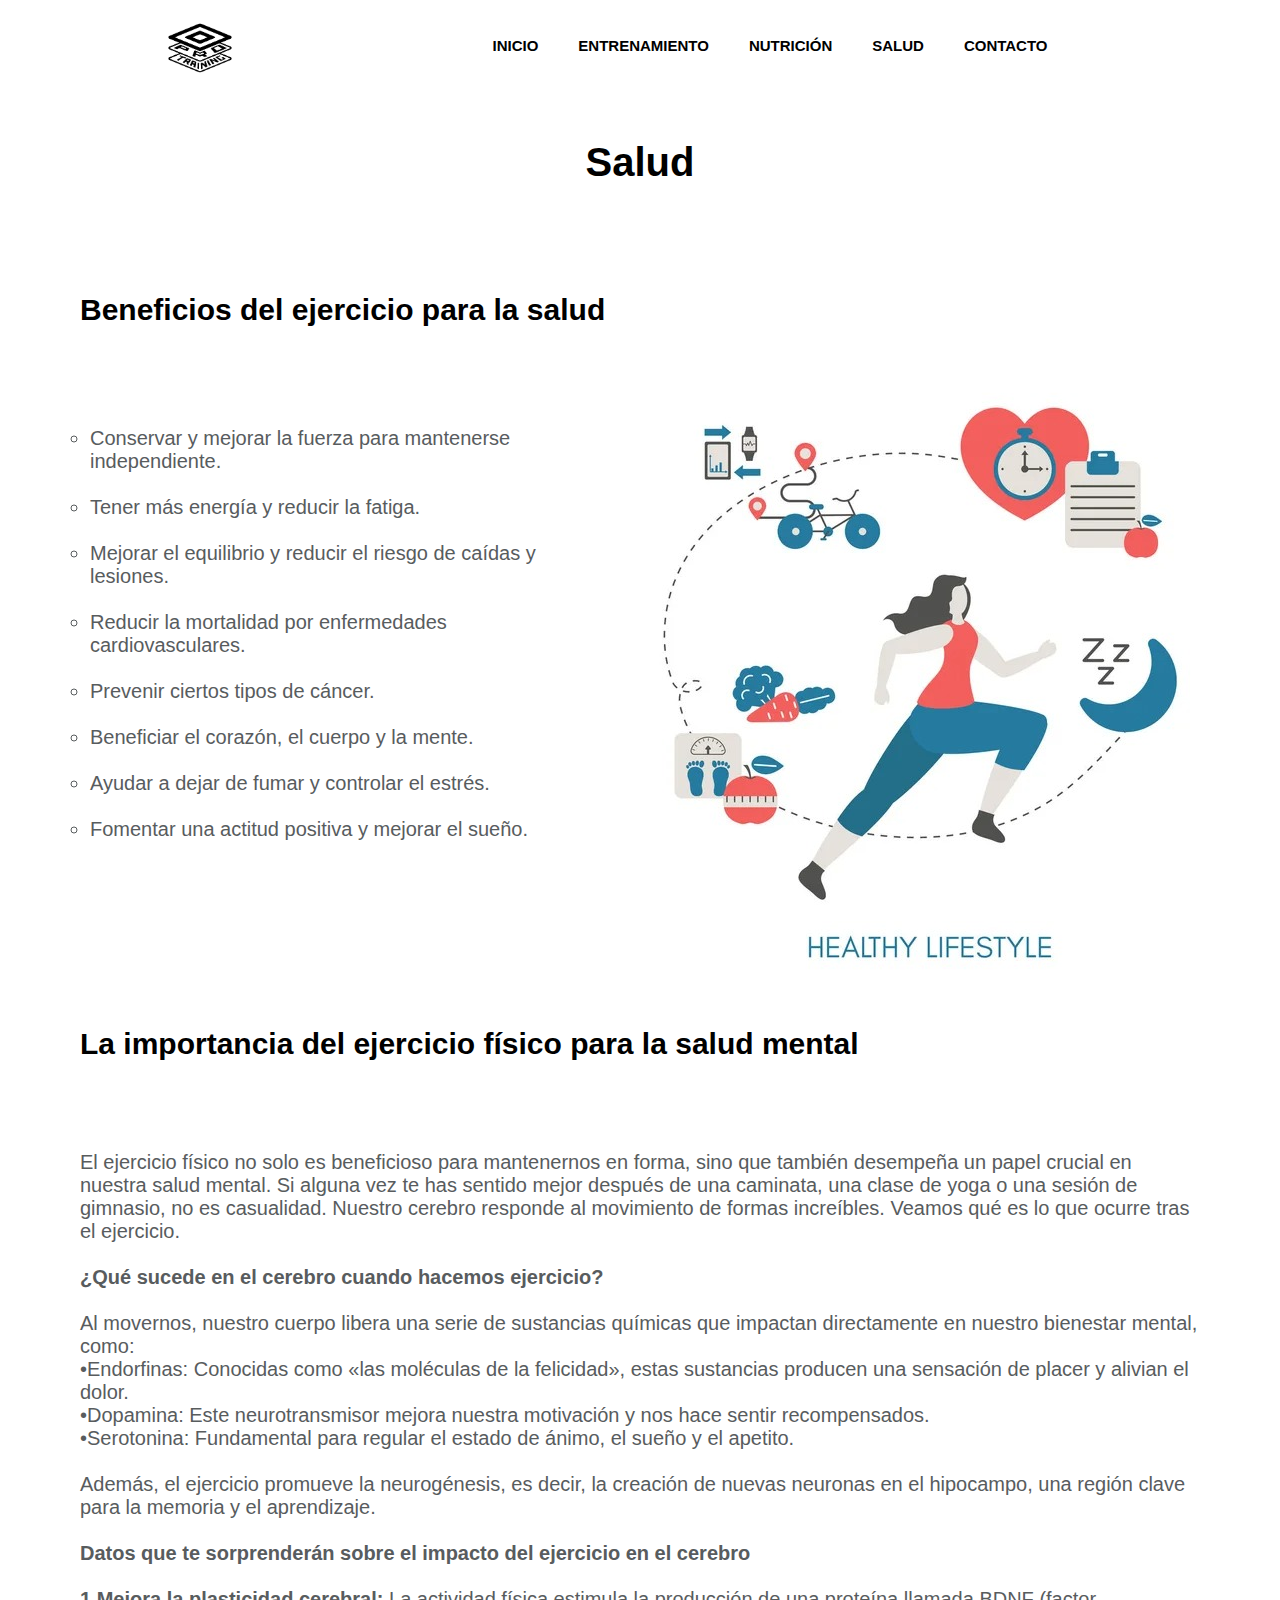
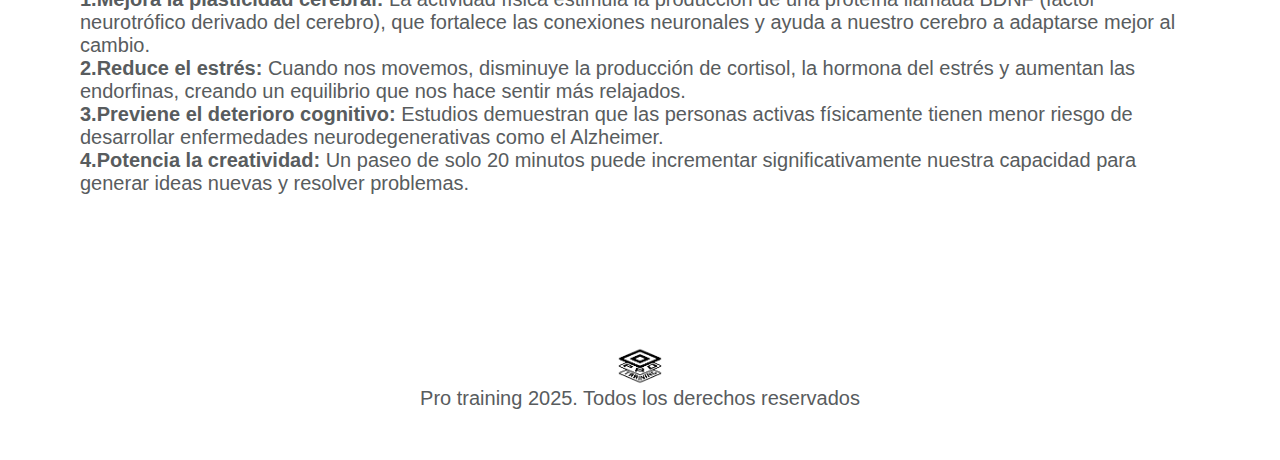
<file: salud.html>
<!DOCTYPE html>
<html lang="es">
<head>
    <meta charset="UTF-8">
    <meta name="viewport" content="width=device-width, initial-scale=1.0">
    <title>Pro training</title>
    <link rel="stylesheet" href="styles.css">
</head>
<body>
    <header>
        <div class="logosuperior">
            <img src="img/logo.png" alt="logo Pro Training" class="logosup">
        </div>
        <nav>
            <ul class="menu-principal">
                <li><a href="index.html">INICIO</a></li>
                <li><a href="entrena.html">ENTRENAMIENTO</a>
                    <ul class="menu-desplegable">
                        <li><a href="fullbody.html">Full body</a></li>
                        <li><a href="trensup.html">Tren superior</a></li>
                        <li><a href="treninf.html">Tren inferior</a></li>
                    </ul></li>
                <li><a href="nutricion.html">NUTRICIÓN</a>
                    <ul class="menu-desplegable">
                        <li><a href="plandefinicion.html">Plan definición</a></li>
                        <li><a href="planmuscular.html">Plan masa muscular</a></li>
                    </ul></li>
                <li><a href="salud.html">SALUD</a></li>
                <li><a href="contacto.html">CONTACTO</a></li>
            </ul>
        </nav>
    </header>
        <h2 class="titulosgenerales">Salud</h2><br>
    <section>
        <h3 class="subtisalud">Beneficios del ejercicio para la salud</h3>
        <div class="bloquesup">
        <ul class="listasalud">
            <li>Conservar y mejorar la fuerza para mantenerse independiente.</li><br>
            <li>Tener más energía y reducir la fatiga.</li><br>
            <li>Mejorar el equilibrio y reducir el riesgo de caídas y lesiones.</li><br>
            <li>Reducir la mortalidad por enfermedades cardiovasculares.</li><br>
            <li>Prevenir ciertos tipos de cáncer.</li><br>
            <li>Beneficiar el corazón, el cuerpo y la mente.</li><br>
            <li>Ayudar a dejar de fumar y controlar el estrés.</li><br>
            <li>Fomentar una actitud positiva y mejorar el sueño.</li>
        </ul>
        <img src="img/salud.jpg" alt="Ejercicio y salud">
        </div>
    </section>

    <section>
        <h3 class="subtisalud">La importancia del ejercicio físico para la salud mental</h3>
        <p class="parrafogene">
        El ejercicio físico no solo es beneficioso para mantenernos en forma, sino que también desempeña un papel crucial en nuestra salud mental. Si alguna vez te has sentido mejor después de una caminata, una clase de yoga o una sesión de gimnasio, no es casualidad. Nuestro cerebro responde al movimiento de formas increíbles. Veamos qué es lo que ocurre tras el ejercicio. <br><br>
        <b>¿Qué sucede en el cerebro cuando hacemos ejercicio?</b><br><br>
        Al movernos, nuestro cuerpo libera una serie de sustancias químicas que impactan directamente en nuestro bienestar mental, como: <br>
        •Endorfinas: Conocidas como «las moléculas de la felicidad», estas sustancias producen una sensación de placer y alivian el dolor. <br>
        •Dopamina: Este neurotransmisor mejora nuestra motivación y nos hace sentir recompensados. <br>
        •Serotonina: Fundamental para regular el estado de ánimo, el sueño y el apetito. <br><br>
        Además, el ejercicio promueve la neurogénesis, es decir, la creación de nuevas neuronas en el hipocampo, una región clave para la memoria y el aprendizaje. <br><br>
        <b>Datos que te sorprenderán sobre el impacto del ejercicio en el cerebro</b><br><br>
        <b>1.Mejora la plasticidad cerebral:</b> La actividad física estimula la producción de una proteína llamada BDNF (factor neurotrófico derivado del cerebro), que fortalece las conexiones neuronales y ayuda a nuestro cerebro a adaptarse mejor al cambio. <br>
        <b>2.Reduce el estrés:</b> Cuando nos movemos, disminuye la producción de cortisol, la hormona del estrés y aumentan las endorfinas, creando un equilibrio que nos hace sentir más relajados.<br>
        <b>3.Previene el deterioro cognitivo:</b> Estudios demuestran que las personas activas físicamente tienen menor riesgo de desarrollar enfermedades neurodegenerativas como el Alzheimer.<br>
        <b>4.Potencia la creatividad:</b> Un paseo de solo 20 minutos puede incrementar significativamente nuestra capacidad para generar ideas nuevas y resolver problemas.

    </section>
    <footer>
        <img src="img/logo.png" alt="Pro Training Logo">
        <p>Pro training 2025. Todos los derechos reservados</p>
    </footer>
</body>
</html>
</file>
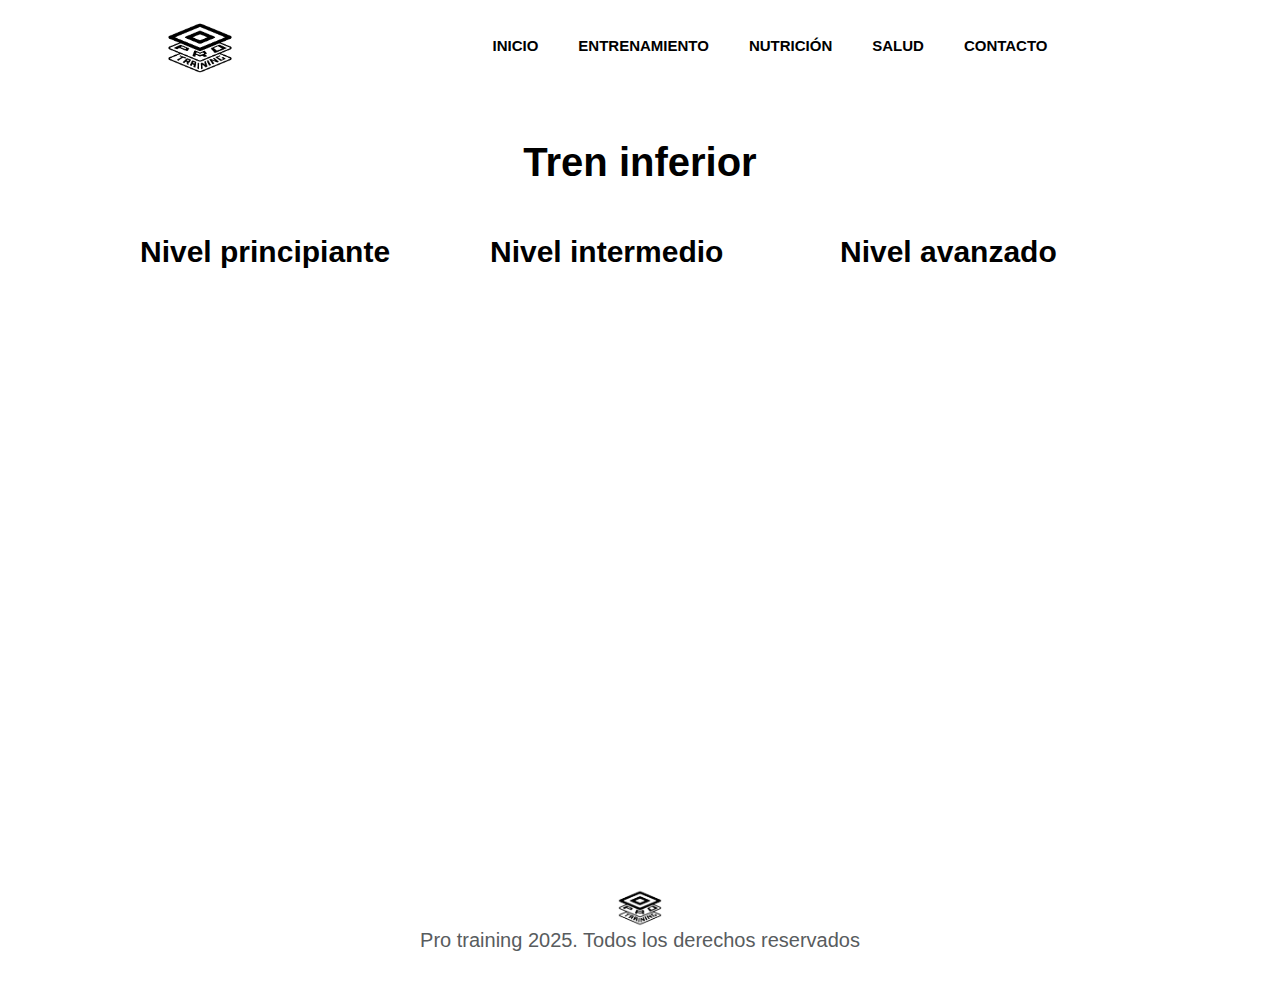
<file: treninf.html>
<!DOCTYPE html>
<html lang="es">
<head>
    <meta charset="UTF-8">
    <meta name="viewport" content="width=device-width, initial-scale=1.0">
    <title>Entrenamiento Tren Inferior</title>
    <link rel="stylesheet" href="styles.css">
</head>
<body>

    <header>
        <div class="logosuperior">
            <img src="img/logo.png" alt="logo Pro Training" class="logosup">
        </div>
        <nav>
            <ul class="menu-principal">
                <li><a href="index.html">INICIO</a></li>
                <li><a href="entrena.html">ENTRENAMIENTO</a>
                    <ul class="menu-desplegable">
                        <li><a href="fullbody.html">Full body</a></li>
                        <li><a href="trensup.html">Tren superior</a></li>
                        <li><a href="treninf.html">Tren inferior</a></li>
                    </ul></li>
                <li><a href="nutricion.html">NUTRICIÓN</a>
                    <ul class="menu-desplegable">
                        <li><a href="plandefinicion.html">Plan definición</a></li>
                        <li><a href="planmuscular.html">Plan masa muscular</a></li>
                    </ul></li>
                <li><a href="salud.html">SALUD</a></li>
                <li><a href="contacto.html">CONTACTO</a></li>
            </ul>
        </nav>
    </header>

    <!-- Títulos -->
    <main>
        
        <h2 class="titulosgenerales">Tren inferior</h2>

        <!-- Sección de niveles -->
        <section class="vidsecciones">
            <div class="videoscol">
                <h3>Nivel principiante</h3><br>
                <iframe width="300" height="200" src="https://www.youtube.com/embed/VIDEO_ID1" frameborder="0" allowfullscreen></iframe><br><br>
            </div>

            <div class="videoscol">
                <h3>Nivel intermedio</h3><br>
                <iframe width="300" height="200" src="https://www.youtube.com/embed/VIDEO_ID2" frameborder="0" allowfullscreen></iframe><br><br>
            </div>

            <div class="videoscol">
                <h3>Nivel avanzado</h3><br>
                <iframe width="300" height="200" src="https://www.youtube.com/embed/VIDEO_ID3" frameborder="0" allowfullscreen></iframe><br><br>
            </div>
        </section><br><br>

        <section class="vidsecciones">
            <div class="videoscol">
                <iframe width="300" height="200" src="https://www.youtube.com/embed/VIDEO_ID1" frameborder="0" allowfullscreen></iframe><br><br>
            </div>

            <div class="videoscol">
                <iframe width="300" height="200" src="https://www.youtube.com/embed/VIDEO_ID2" frameborder="0" allowfullscreen></iframe><br><br>
            </div>

            <div class="videoscol">
                <iframe width="300" height="200" src="https://www.youtube.com/embed/VIDEO_ID3" frameborder="0" allowfullscreen></iframe><br><br>
            </div>
        </section>
    </main>

    <!-- Footer -->
    <footer>
        <img src="img/logo.png" alt="Pro Training Logo">
        <p>Pro training 2025. Todos los derechos reservados</p>
    </footer>

</body>
</html>                                                                                                                                                                             
</file>
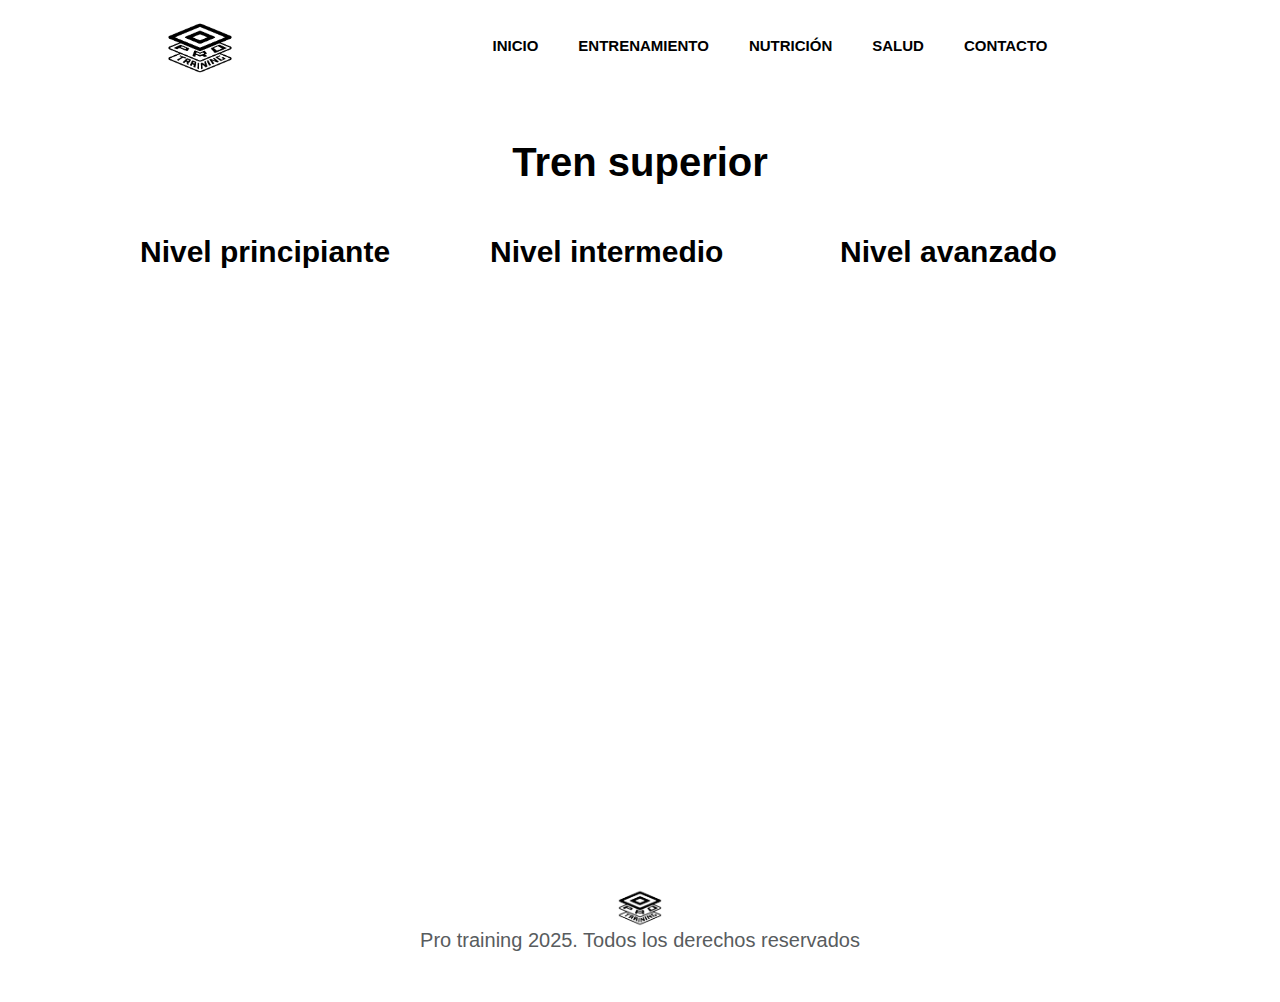
<file: trensup.html>
<!DOCTYPE html>
<html lang="es">
<head>
    <meta charset="UTF-8">
    <meta name="viewport" content="width=device-width, initial-scale=1.0">
    <title>Pro training</title>
    <link rel="stylesheet" href="styles.css">
</head>
<body>

    <header>
        <div class="logosuperior">
            <img src="img/logo.png" alt="logo Pro Training" class="logosup">
        </div>
        <nav>
            <ul class="menu-principal">
                <li><a href="index.html">INICIO</a></li>
                <li><a href="entrena.html">ENTRENAMIENTO</a>
                    <ul class="menu-desplegable">
                        <li><a href="fullbody.html">Full body</a></li>
                        <li><a href="trensup.html">Tren superior</a></li>
                        <li><a href="treninf.html">Tren inferior</a></li>
                    </ul></li>
                <li><a href="nutricion.html">NUTRICIÓN</a>
                    <ul class="menu-desplegable">
                        <li><a href="plandefinicion.html">Plan definición</a></li>
                        <li><a href="planmuscular.html">Plan masa muscular</a></li>
                    </ul></li>
                <li><a href="salud.html">SALUD</a></li>
                <li><a href="contacto.html">CONTACTO</a></li>
            </ul>
        </nav>
    </header>

    <!-- Títulos -->

    <h2 class="titulosgenerales">Tren superior</h2>

    <section class="vidsecciones">
            <div class="videoscol">
                <h3>Nivel principiante</h3><br>
                <iframe width="300" height="200" src="https://www.youtube.com/embed/VIDEO_ID1" frameborder="0" allowfullscreen></iframe><br><br>
            </div>

            <div class="videoscol">
                <h3>Nivel intermedio</h3><br>
                <iframe width="300" height="200" src="https://www.youtube.com/embed/VIDEO_ID2" frameborder="0" allowfullscreen></iframe><br><br>
            </div>

            <div class="videoscol">
                <h3>Nivel avanzado</h3><br>
                <iframe width="300" height="200" src="https://www.youtube.com/embed/VIDEO_ID3" frameborder="0" allowfullscreen></iframe><br><br>
            </div>
        </section><br><br>

        <section class="vidsecciones">
            <div class="videoscol">
                <iframe width="300" height="200" src="https://www.youtube.com/embed/VIDEO_ID1" frameborder="0" allowfullscreen></iframe><br><br>
            </div>

            <div class="videoscol">
                <iframe width="300" height="200" src="https://www.youtube.com/embed/VIDEO_ID2" frameborder="0" allowfullscreen></iframe><br><br>
            </div>

            <div class="videoscol">
                <iframe width="300" height="200" src="https://www.youtube.com/embed/VIDEO_ID3" frameborder="0" allowfullscreen></iframe><br><br>
            </div>
        </section>

    <!-- Footer -->
    <footer>
        <img src="img/logo.png" alt="Pro Training Logo">
        <p>Pro training 2025. Todos los derechos reservados</p>
    </footer>

</body>
</html>
</file>
<file: styles.css>
/* GENERAL */
* {
    box-sizing: border-box;
    padding: 0;
    margin: 0;
}
h1{ 
    font-size: 70px;
    font-family: Verdana, Geneva, Tahoma, sans-serif;
    color: #fff;
}
h2{ 
    font-size: 40px;
    font-family: Verdana, Geneva, Tahoma, sans-serif;
    color: #000;
}
h3{ 
    font-size: 30px;
    font-family: Verdana, Geneva, Tahoma, sans-serif;
    color: #000;
}
h4{
    font-size: 25px;
    font-family: Verdana, Geneva, Tahoma, sans-serif;
    color: #000;
}
p{ 
    font-size: 20px;
    font-family: 'Trebuchet MS', 'Lucida Sans Unicode', 'Lucida Grande', 'Lucida Sans', Arial, sans-serif;
    color: #585c5e;
}

/* HEADER */
header {
    display: flex;
    justify-content: space-between;
    height: 90px;
    align-items: center;
    margin-bottom: 20px;
}
nav {
    max-width: 900px;
    margin: auto;
    font-size: 15px;
    font-family: Verdana, Geneva, Tahoma, sans-serif;
    font-weight: bold;
}
.logosup {
    width: 120px;
    margin-top: 10px;
    margin-left: 140px;
}
.menu-principal {
    list-style: none;
    display: flex;
    justify-content: space-between;
}
.menu-principal li a {
    display: block;
    padding: 15px 20px;
    color: #000;
    text-decoration: none;
}
.menu-principal li:hover {
    text-decoration: underline;
    color: red;
}
.menu-desplegable {
    position: absolute;
    display: none;
    list-style: none;
    width: 200px;
    background-color: #e3e8ea;
}
.menu-principal li:hover .menu-desplegable {
    display: block;
}
.menu-desplegable li:hover {
    background-color: red;
}
.menu-desplegable li a {
    display: block;
    color: #000;
    padding: 15px 15px 30px;
    text-decoration: none;
}

/* INDEX */
.blanco {
    color: #fff;
}
.inicio-pre {
    display: flex;
    align-items: center;
    background-color: #000;
    color: #fff;
}
.bloque1 {
    display: flex;
    flex-direction: column;
    align-items: end;
    padding-right: 40px;
    gap: 20px;
    width: 50%;
    margin-left: 100px;
}
.img-inicio {
    width: 30%
}
button {
    font-size: 15px;
    font-weight: bold;
    padding: 10px 30px;
    border-radius: 3px;
    border: 2px solid rgba(0,0,0,0.3);
    box-shadow: 2px 2px 10px rgba(0,0,0,0.5);
    background-color: red;
    cursor: pointer;
}
button a {
    text-decoration: none;
    color: #fff;
}
.subti {
    text-align: center;
    margin: 50px 0;
}
.nservicios {
    display: flex;
    justify-content: center;
    column-gap: 50px;
}
.columnas {
    width: 300px;
    text-align: center;
}
.imagenes-carr {
    width: 250px;
    margin-top: 50px;
}

/*FORMULARIOS*/
form {
    width: 600px;
    padding: 30px;
    margin: auto;
    margin-top: 100px;
    border-radius: 3px;
    box-shadow: 0 0 30px rgba(0, 0, 0, 0.2);
    display: flex;
    flex-direction: column;
    align-items: center;
}
form label{
    font-family: 'Trebuchet MS', 'Lucida Sans Unicode', 'Lucida Grande', 'Lucida Sans', Arial, sans-serif;
}
form input {
    width: 250px;
    padding: 10px;
    border-radius: 4px;
    margin-bottom: 16px;
    border: 1px solid grey;
}
form p a{
    text-decoration: none;
    color: #000;
}
#comentariocon{
    height: 180px;
}
.btnforms {
    font-size: 15px;
    font-weight: bold;
    padding: 10px 30px;
    border-radius: 3px;
    border: 2px solid rgba(0,0,0,0.3);
    box-shadow: 2px 2px 10px rgba(0,0,0,0.5);
    background-color: red;
    color: #fff;
}

/* ENTRENAMIENTO */
.entre1 {
    height: 380px;
    background-image: url(img/entrenamiento.jpg);
    background-repeat: no-repeat;
    background-size: cover;
}
.titulosgenerales {
    text-align: center;
    margin: 50px 0;
}
.parrafogene {
    padding: 30px 50px;
    margin: 20px 30px;
}
.btndireccion {
    display: flex;
    justify-content: center;
    gap: 20px;
}

/* FULL, TRENES */
.vidsecciones {
    display: flex;
    justify-content: center;
    column-gap: 50px;
}

/* PLANES NUTRICIÓN */
.contenido {
    display: flex;
    justify-content: space-around;
    column-gap: 20px;
    margin: 0 30px;
}
.bloque {
    width: 250px;
    text-align: center;
}
.bloque img {
    width: 250px;
    height: 180px;
    margin-top: 50px;
}
.subtitulo {
    font-size: 20px;
}

/* SALUD */
.listasalud {
    font-size: 20px;
    font-family: 'Trebuchet MS', 'Lucida Sans Unicode', 'Lucida Grande', 'Lucida Sans', Arial, sans-serif;
    color: #585c5e;
    list-style: circle;
    padding: 50px 40px;
} 
.bloquesup {
    display: flex;
    justify-content: space-between;
    margin: 10px 50px;
}
.subtisalud {
    margin: 10px 50px;
    padding: 30px;
    display: inline-flex;
}

/* FOOTER */
footer {
    display: flex;
    flex-direction: column;
    align-items: center;
    margin: 120px 0 50px 0;
    color: #a4a9ab;
}
footer img {
    width: 80px;
}
</file>
